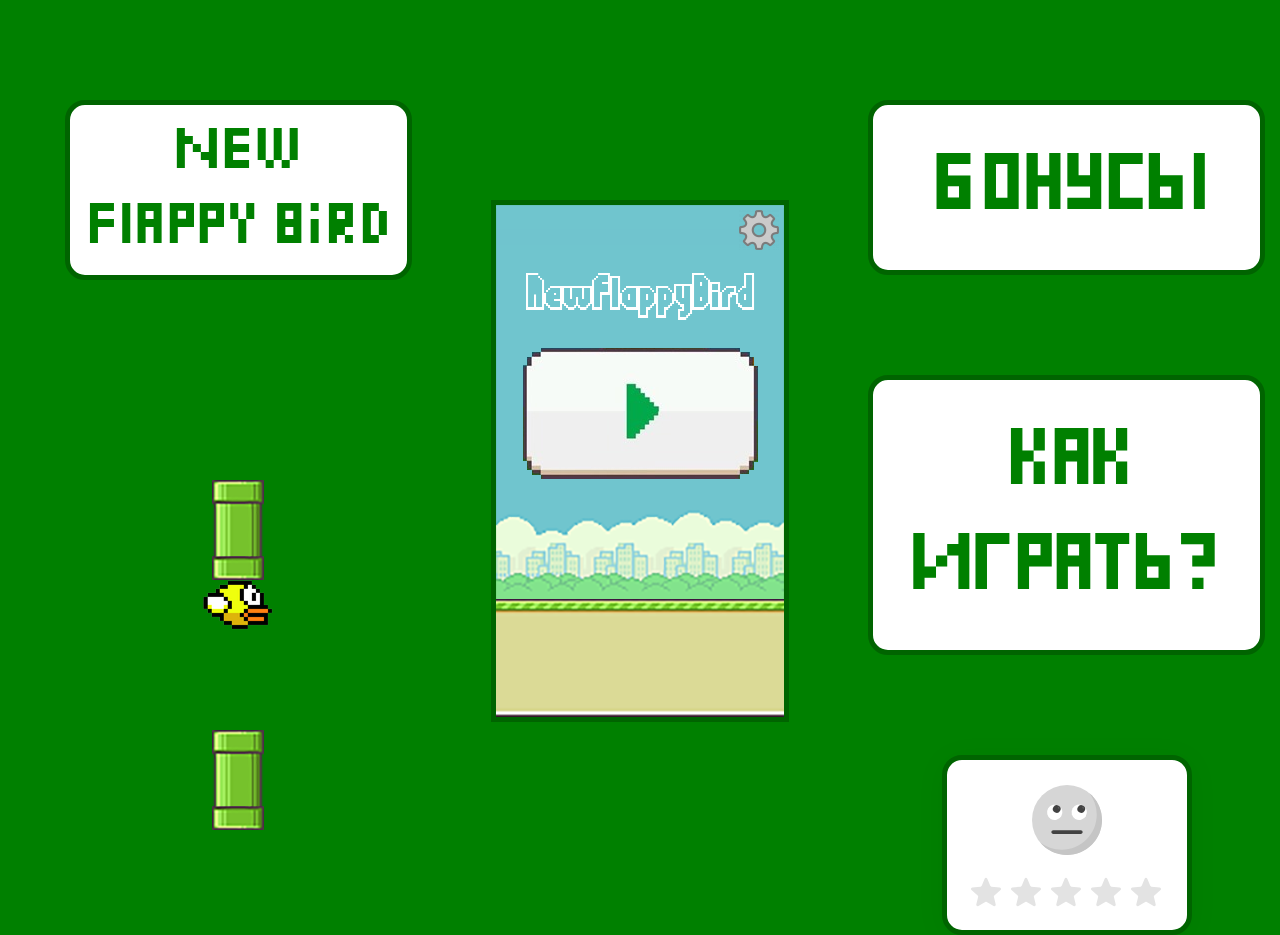
<file: index.html>
<!DOCTYPE html>
<html lang="en">
<head>
    <meta charset="UTF-8">
    <meta name="viewport" content="width=device-width,
     initial-scale=1.0,
     maximum-scale=1.0,
     user-scalable=0">
    <title>myBIRD</title>
    <link rel="stylesheet"
          href="https://stackpath.bootstrapcdn.com/bootstrap/4.3.1/css/bootstrap.min.css"
          integrity="sha384-ggOyR0iXCbMQv3Xipma34MD+dH/1fQ784/j6cY/iJTQUOhcWr7x9JvoRxT2MZw1T"
          crossorigin="anonymous">
    <link href="css/style.css" rel="stylesheet">
    <link href="css/star-rating.css" rel="stylesheet">
</head>
<body>
<div class="container">
    <div class="row">
        <div class="col-md">
            <div class="game-name">
                New Flappy Bird
            </div>
            <div class="animation-box">
                <div class="pipe-top">
                    <img src="img/pipe-helper.png"/>
                </div>
                <div class="bird-animation">
                    <img src="img/birdy.png"/>
                </div>
                <div class="pipe-bottom">
                    <img src="img/pipe-helper.png"/>
                </div>
            </div>
        </div>
        <div class="col-md">
            <div class="game">
                <div class="menu" id="menu">
                    <div class="top-right-icon" id="settings">
                        <img src="img/settings.png"/>
                    </div>
                    <div class="top-right-icon" id="close-settings">
                        <img src="img/close-icon.png"/>
                    </div>
                    <div class="FlappyBird">NewFlappyBird</div>
                    <div class="play" id="playBtn">
                        <img src="img/play.png"/>
                    </div>
                    <div class="settings-menu">
                        <select class="difficult" id="difficult">
                            <option value="1">Easy</option>
                            <option value="2">Hard</option>
                            <option value="3">Nightmare</option>
                        </select>
                    </div>
                </div>
                <canvas id="canvas" width="288" height="512"></canvas>
            </div>
        </div>
        <div class="col-md">
            <div class="myBTN">
                Бонусы
            </div>
            <a href="howtoplay.html">
                <div class="myBTN">
                    Как играть?
                </div>
            </a>
                <div class="feedback">
                    <div class="rating">
                        <input type="radio" name="rating" id="rating-5">
                        <label for="rating-5"></label>
                        <input type="radio" name="rating" id="rating-4">
                        <label for="rating-4"></label>
                        <input type="radio" name="rating" id="rating-3">
                        <label for="rating-3"></label>
                        <input type="radio" name="rating" id="rating-2">
                        <label for="rating-2"></label>
                        <input type="radio" name="rating" id="rating-1">
                        <label for="rating-1"></label>
                        <div class="emoji-wrapper">
                            <div class="emoji">
                                <svg class="rating-0" xmlns="http://www.w3.org/2000/svg" viewBox="0 0 512 512">
                                    <circle cx="256" cy="256" r="256" fill="#ffd93b"/>
                                    <path d="M512 256c0 141.44-114.64 256-256 256-80.48 0-152.32-37.12-199.28-95.28 43.92 35.52 99.84 56.72 160.72 56.72 141.36 0 256-114.56 256-256 0-60.88-21.2-116.8-56.72-160.72C474.8 103.68 512 175.52 512 256z" fill="#f4c534"/>
                                    <ellipse transform="scale(-1) rotate(31.21 715.433 -595.455)" cx="166.318" cy="199.829" rx="56.146" ry="56.13" fill="#fff"/>
                                    <ellipse transform="rotate(-148.804 180.87 175.82)" cx="180.871" cy="175.822" rx="28.048" ry="28.08" fill="#3e4347"/>
                                    <ellipse transform="rotate(-113.778 194.434 165.995)" cx="194.433" cy="165.993" rx="8.016" ry="5.296" fill="#5a5f63"/>
                                    <ellipse transform="scale(-1) rotate(31.21 715.397 -1237.664)" cx="345.695" cy="199.819" rx="56.146" ry="56.13" fill="#fff"/>
                                    <ellipse transform="rotate(-148.804 360.25 175.837)" cx="360.252" cy="175.84" rx="28.048" ry="28.08" fill="#3e4347"/>
                                    <ellipse transform="scale(-1) rotate(66.227 254.508 -573.138)" cx="373.794" cy="165.987" rx="8.016" ry="5.296" fill="#5a5f63"/>
                                    <path d="M370.56 344.4c0 7.696-6.224 13.92-13.92 13.92H155.36c-7.616 0-13.92-6.224-13.92-13.92s6.304-13.92 13.92-13.92h201.296c7.696.016 13.904 6.224 13.904 13.92z" fill="#3e4347"/>
                                </svg>
                                <svg class="rating-1" xmlns="http://www.w3.org/2000/svg" viewBox="0 0 512 512">
                                    <circle cx="256" cy="256" r="256" fill="#ffd93b"/>
                                    <path d="M512 256A256 256 0 0 1 56.7 416.7a256 256 0 0 0 360-360c58.1 47 95.3 118.8 95.3 199.3z" fill="#f4c534"/>
                                    <path d="M328.4 428a92.8 92.8 0 0 0-145-.1 6.8 6.8 0 0 1-12-5.8 86.6 86.6 0 0 1 84.5-69 86.6 86.6 0 0 1 84.7 69.8c1.3 6.9-7.7 10.6-12.2 5.1z" fill="#3e4347"/>
                                    <path d="M269.2 222.3c5.3 62.8 52 113.9 104.8 113.9 52.3 0 90.8-51.1 85.6-113.9-2-25-10.8-47.9-23.7-66.7-4.1-6.1-12.2-8-18.5-4.2a111.8 111.8 0 0 1-60.1 16.2c-22.8 0-42.1-5.6-57.8-14.8-6.8-4-15.4-1.5-18.9 5.4-9 18.2-13.2 40.3-11.4 64.1z" fill="#f4c534"/>
                                    <path d="M357 189.5c25.8 0 47-7.1 63.7-18.7 10 14.6 17 32.1 18.7 51.6 4 49.6-26.1 89.7-67.5 89.7-41.6 0-78.4-40.1-82.5-89.7A95 95 0 0 1 298 174c16 9.7 35.6 15.5 59 15.5z" fill="#fff"/>
                                    <path d="M396.2 246.1a38.5 38.5 0 0 1-38.7 38.6 38.5 38.5 0 0 1-38.6-38.6 38.6 38.6 0 1 1 77.3 0z" fill="#3e4347"/>
                                    <path d="M380.4 241.1c-3.2 3.2-9.9 1.7-14.9-3.2-4.8-4.8-6.2-11.5-3-14.7 3.3-3.4 10-2 14.9 2.9 4.9 5 6.4 11.7 3 15z" fill="#fff"/>
                                    <path d="M242.8 222.3c-5.3 62.8-52 113.9-104.8 113.9-52.3 0-90.8-51.1-85.6-113.9 2-25 10.8-47.9 23.7-66.7 4.1-6.1 12.2-8 18.5-4.2 16.2 10.1 36.2 16.2 60.1 16.2 22.8 0 42.1-5.6 57.8-14.8 6.8-4 15.4-1.5 18.9 5.4 9 18.2 13.2 40.3 11.4 64.1z" fill="#f4c534"/>
                                    <path d="M155 189.5c-25.8 0-47-7.1-63.7-18.7-10 14.6-17 32.1-18.7 51.6-4 49.6 26.1 89.7 67.5 89.7 41.6 0 78.4-40.1 82.5-89.7A95 95 0 0 0 214 174c-16 9.7-35.6 15.5-59 15.5z" fill="#fff"/>
                                    <path d="M115.8 246.1a38.5 38.5 0 0 0 38.7 38.6 38.5 38.5 0 0 0 38.6-38.6 38.6 38.6 0 1 0-77.3 0z" fill="#3e4347"/>
                                    <path d="M131.6 241.1c3.2 3.2 9.9 1.7 14.9-3.2 4.8-4.8 6.2-11.5 3-14.7-3.3-3.4-10-2-14.9 2.9-4.9 5-6.4 11.7-3 15z" fill="#fff"/>
                                </svg>
                                <svg class="rating-2" xmlns="http://www.w3.org/2000/svg" viewBox="0 0 512 512">
                                    <circle cx="256" cy="256" r="256" fill="#ffd93b"/>
                                    <path d="M512 256A256 256 0 0 1 56.7 416.7a256 256 0 0 0 360-360c58.1 47 95.3 118.8 95.3 199.3z" fill="#f4c534"/>
                                    <path d="M336.6 403.2c-6.5 8-16 10-25.5 5.2a117.6 117.6 0 0 0-110.2 0c-9.4 4.9-19 3.3-25.6-4.6-6.5-7.7-4.7-21.1 8.4-28 45.1-24 99.5-24 144.6 0 13 7 14.8 19.7 8.3 27.4z" fill="#3e4347"/>
                                    <path d="M276.6 244.3a79.3 79.3 0 1 1 158.8 0 79.5 79.5 0 1 1-158.8 0z" fill="#fff"/>
                                    <circle cx="340" cy="260.4" r="36.2" fill="#3e4347"/>
                                    <g fill="#fff">
                                        <ellipse transform="rotate(-135 326.4 246.6)" cx="326.4" cy="246.6" rx="6.5" ry="10"/>
                                        <path d="M231.9 244.3a79.3 79.3 0 1 0-158.8 0 79.5 79.5 0 1 0 158.8 0z"/>
                                    </g>
                                    <circle cx="168.5" cy="260.4" r="36.2" fill="#3e4347"/>
                                    <ellipse transform="rotate(-135 182.1 246.7)" cx="182.1" cy="246.7" rx="10" ry="6.5" fill="#fff"/>
                                </svg>
                                <svg class="rating-3" xmlns="http://www.w3.org/2000/svg" viewBox="0 0 512 512">
                                    <circle cx="256" cy="256" r="256" fill="#ffd93b"/>
                                    <path d="M407.7 352.8a163.9 163.9 0 0 1-303.5 0c-2.3-5.5 1.5-12 7.5-13.2a780.8 780.8 0 0 1 288.4 0c6 1.2 9.9 7.7 7.6 13.2z" fill="#3e4347"/>
                                    <path d="M512 256A256 256 0 0 1 56.7 416.7a256 256 0 0 0 360-360c58.1 47 95.3 118.8 95.3 199.3z" fill="#f4c534"/>
                                    <g fill="#fff">
                                        <path d="M115.3 339c18.2 29.6 75.1 32.8 143.1 32.8 67.1 0 124.2-3.2 143.2-31.6l-1.5-.6a780.6 780.6 0 0 0-284.8-.6z"/>
                                        <ellipse cx="356.4" cy="205.3" rx="81.1" ry="81"/>
                                    </g>
                                    <ellipse cx="356.4" cy="205.3" rx="44.2" ry="44.2" fill="#3e4347"/>
                                    <g fill="#fff">
                                        <ellipse transform="scale(-1) rotate(45 454 -906)" cx="375.3" cy="188.1" rx="12" ry="8.1"/>
                                        <ellipse cx="155.6" cy="205.3" rx="81.1" ry="81"/>
                                    </g>
                                    <ellipse cx="155.6" cy="205.3" rx="44.2" ry="44.2" fill="#3e4347"/>
                                    <ellipse transform="scale(-1) rotate(45 454 -421.3)" cx="174.5" cy="188" rx="12" ry="8.1" fill="#fff"/>
                                </svg>
                                <svg class="rating-4" xmlns="http://www.w3.org/2000/svg" viewBox="0 0 512 512">
                                    <circle cx="256" cy="256" r="256" fill="#ffd93b"/>
                                    <path d="M512 256A256 256 0 0 1 56.7 416.7a256 256 0 0 0 360-360c58.1 47 95.3 118.8 95.3 199.3z" fill="#f4c534"/>
                                    <path d="M232.3 201.3c0 49.2-74.3 94.2-74.3 94.2s-74.4-45-74.4-94.2a38 38 0 0 1 74.4-11.1 38 38 0 0 1 74.3 11.1z" fill="#e24b4b"/>
                                    <path d="M96.1 173.3a37.7 37.7 0 0 0-12.4 28c0 49.2 74.3 94.2 74.3 94.2C80.2 229.8 95.6 175.2 96 173.3z" fill="#d03f3f"/>
                                    <path d="M215.2 200c-3.6 3-9.8 1-13.8-4.1-4.2-5.2-4.6-11.5-1.2-14.1 3.6-2.8 9.7-.7 13.9 4.4 4 5.2 4.6 11.4 1.1 13.8z" fill="#fff"/>
                                    <path d="M428.4 201.3c0 49.2-74.4 94.2-74.4 94.2s-74.3-45-74.3-94.2a38 38 0 0 1 74.4-11.1 38 38 0 0 1 74.3 11.1z" fill="#e24b4b"/>
                                    <path d="M292.2 173.3a37.7 37.7 0 0 0-12.4 28c0 49.2 74.3 94.2 74.3 94.2-77.8-65.7-62.4-120.3-61.9-122.2z" fill="#d03f3f"/>
                                    <path d="M411.3 200c-3.6 3-9.8 1-13.8-4.1-4.2-5.2-4.6-11.5-1.2-14.1 3.6-2.8 9.7-.7 13.9 4.4 4 5.2 4.6 11.4 1.1 13.8z" fill="#fff"/>
                                    <path d="M381.7 374.1c-30.2 35.9-75.3 64.4-125.7 64.4s-95.4-28.5-125.8-64.2a17.6 17.6 0 0 1 16.5-28.7 627.7 627.7 0 0 0 218.7-.1c16.2-2.7 27 16.1 16.3 28.6z" fill="#3e4347"/>
                                    <path d="M256 438.5c25.7 0 50-7.5 71.7-19.5-9-33.7-40.7-43.3-62.6-31.7-29.7 15.8-62.8-4.7-75.6 34.3 20.3 10.4 42.8 17 66.5 17z" fill="#e24b4b"/>
                                </svg>
                                <svg class="rating-5" xmlns="http://www.w3.org/2000/svg" viewBox="0 0 512 512">
                                    <g fill="#ffd93b">
                                        <circle cx="256" cy="256" r="256"/>
                                        <path d="M512 256A256 256 0 0 1 56.8 416.7a256 256 0 0 0 360-360c58 47 95.2 118.8 95.2 199.3z"/>
                                    </g>
                                    <path d="M512 99.4v165.1c0 11-8.9 19.9-19.7 19.9h-187c-13 0-23.5-10.5-23.5-23.5v-21.3c0-12.9-8.9-24.8-21.6-26.7-16.2-2.5-30 10-30 25.5V261c0 13-10.5 23.5-23.5 23.5h-187A19.7 19.7 0 0 1 0 264.7V99.4c0-10.9 8.8-19.7 19.7-19.7h472.6c10.8 0 19.7 8.7 19.7 19.7z" fill="#e9eff4"/>
                                    <path d="M204.6 138v88.2a23 23 0 0 1-23 23H58.2a23 23 0 0 1-23-23v-88.3a23 23 0 0 1 23-23h123.4a23 23 0 0 1 23 23z" fill="#45cbea"/>
                                    <path d="M476.9 138v88.2a23 23 0 0 1-23 23H330.3a23 23 0 0 1-23-23v-88.3a23 23 0 0 1 23-23h123.4a23 23 0 0 1 23 23z" fill="#e84d88"/>
                                    <g fill="#38c0dc">
                                        <path d="M95.2 114.9l-60 60v15.2l75.2-75.2zM123.3 114.9L35.1 203v23.2c0 1.8.3 3.7.7 5.4l116.8-116.7h-29.3z"/>
                                    </g>
                                    <g fill="#d23f77">
                                        <path d="M373.3 114.9l-66 66V196l81.3-81.2zM401.5 114.9l-94.1 94v17.3c0 3.5.8 6.8 2.2 9.8l121.1-121.1h-29.2z"/>
                                    </g>
                                    <path d="M329.5 395.2c0 44.7-33 81-73.4 81-40.7 0-73.5-36.3-73.5-81s32.8-81 73.5-81c40.5 0 73.4 36.3 73.4 81z" fill="#3e4347"/>
                                    <path d="M256 476.2a70 70 0 0 0 53.3-25.5 34.6 34.6 0 0 0-58-25 34.4 34.4 0 0 0-47.8 26 69.9 69.9 0 0 0 52.6 24.5z" fill="#e24b4b"/>
                                    <path d="M290.3 434.8c-1 3.4-5.8 5.2-11 3.9s-8.4-5.1-7.4-8.7c.8-3.3 5.7-5 10.7-3.8 5.1 1.4 8.5 5.3 7.7 8.6z" fill="#fff" opacity=".2"/>
                                </svg>
                            </div>
                        </div>
                    </div>
                </div>
            </div>
    </div>
</div>
<script src="js/main.js"></script>
</body>
</html>
</file>
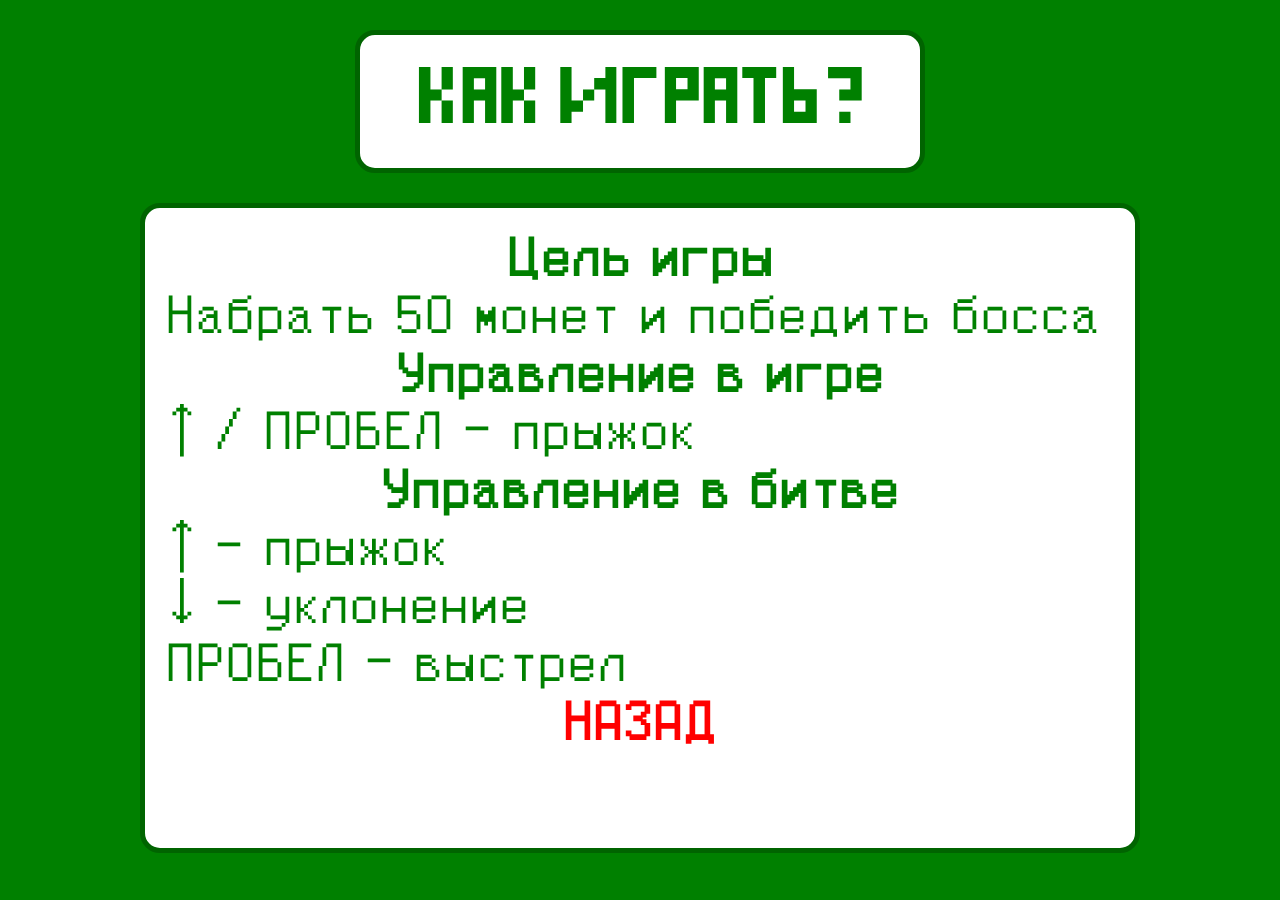
<file: howtoplay.html>
<!DOCTYPE html>
<html lang="en">
<head>
    <meta charset="UTF-8">
    <title>Как играть</title>
    <link href="css/style.css" rel="stylesheet">
</head>
<body>
    <div class="howtoplay-box">
        <div class="myBTN howtoplay-title">
            Как играть?
        </div>
        <div class="rules">
            <div class="rules-header">Цель игры</div>
            <div class="rules-text">Набрать 50 монет и победить босса</div>
            <div class="rules-header">Управление в игре</div>
            <div class="rules-text">
                &uarr; / ПРОБЕЛ - прыжок
            </div>
            <div class="rules-header">Управление в битве</div>
            <div class="rules-text">
                &uarr; - прыжок<br>
                &darr; - уклонение<br>
                ПРОБЕЛ - выстрел
            </div>
            <div class="rules-header">
                <a href="index.html">НАЗАД</a>
            </div>
        </div>
    </div>
</body>
</html>
</file>
<file: css/style.css>
@font-face {
    font-family: 'flappyBird';
    src: url('../fonts/8663.ttf');
}
@font-face {
    font-family: 'flappyBirdMenu';
    src: url('../fonts/FlappyBirdy.ttf');
}
@font-face {
    font-family: 'howToPlay';
    src: url('../fonts/18536.ttf');
}
body{
    background-color: green;
    touch-action: manipulation;
}
a:hover{
    text-decoration: none;
}
a {
    color: red !important;
    text-decoration: none;
}
.boss{
    float: right;
    margin-top: 200px;
    margin-right: 300px;
}
.container{
    max-width: 1920px;
}
.game-name{
    margin-left: 50px;
    padding: 10px;
    border-radius: 20px;
    border: 5px darkgreen solid;
    background-color: white;
    color: green;
    font-family: 'flappyBird';
    font-size: 50px;
    text-align: center;
    margin-top: 100px;
}
.myBTN{
    padding: 30px;
    margin-top: 100px;
    border-radius: 20px;
    border: 5px solid darkgreen;
    background-color: white;
    text-align: center;
    font-family: 'flappyBird';
    color: green;
    font-size: 70px;
    transition: 1s;
}
.myBTN:hover{
    cursor: pointer;
    transform: scale(1.05);
    transition: 1s;
}
.header{
    text-align: center;
}
.game{
    border: 5px darkgreen solid;
    margin: 200px auto 0;
    width: 298px;
}
.menu{
    width: 288px;
    height: 512px;
    background-image: url("../img/fg.png"),url("../img/bird-bg.png");
    background-position: bottom left,top left;
    background-repeat: no-repeat,no-repeat;
}
.top-right-icon{
    float: right;
    margin: 5px 5px 0 0;
}
.FlappyBird{
    font-family: 'flappyBirdMenu';
    font-size: 65px;
    color: #fff;
    text-align: center;
    padding-top: 45px;
}
.play{
    text-align: center;
}
.settings-menu{
    text-align: center;
}
.difficult{
    margin: 20px auto;
}
#canvas{
    display: none;
}
#close-settings{
    display: none;
}
#difficult{
    display: none;
}
.animation-box{
    margin-left: 50px;
    text-align: center;
    margin-top: 200px;
    animation: ani 3s linear infinite;
}
.bird-animation{
    margin: 0 auto;
    width: 300px;
    height: 150px;
    animation: bird-ani 2s linear infinite;
}
@keyframes bird-ani{
    0%{
        padding-top: 10px;
    }
    50%{
        padding-top: 90px;
    }
    100%{
        padding-top: 10px;
    }
}
@keyframes ani{
    0%{
        transform: scale(1.5);
    }
    50%{
        transform: scale(1);
    }
    100%{
        transform: scale(1.5);
    }
}
.howtoplay-title{
    width: 500px;
    margin: 30px auto;
}
.howtoplay-box{
    width: 1000px;
    margin: 0 auto;
}
.rules{
    border-radius: 20px;
    border: 5px solid darkgreen;
    background-color: white;
    font-family: 'howToPlay';
    color: green;
    padding: 20px;
    font-size: 60px;
    height: 600px;
}
.rules-header{
    text-align: center;
    font-weight: 900;
}
</file>
<file: css/star-rating.css>
* { box-sizing: border-box; }

.rating {
    display: flex;
    width: 100%;
    justify-content: center;
    overflow: hidden;
    flex-direction: row-reverse;
    height: 150px;
    position: relative;
}

.rating-0 {
    filter: grayscale(100%);
}

.rating > input {
    display: none;
}

.rating > label {
    cursor: pointer;
    width: 40px;
    height: 40px;
    margin-top: auto;
    background-image: url("data:image/svg+xml;charset=UTF-8,%3csvg xmlns='http://www.w3.org/2000/svg' width='126.729' height='126.73'%3e%3cpath fill='%23e3e3e3' d='M121.215 44.212l-34.899-3.3c-2.2-.2-4.101-1.6-5-3.7l-12.5-30.3c-2-5-9.101-5-11.101 0l-12.4 30.3c-.8 2.1-2.8 3.5-5 3.7l-34.9 3.3c-5.2.5-7.3 7-3.4 10.5l26.3 23.1c1.7 1.5 2.4 3.7 1.9 5.9l-7.9 32.399c-1.2 5.101 4.3 9.3 8.9 6.601l29.1-17.101c1.9-1.1 4.2-1.1 6.1 0l29.101 17.101c4.6 2.699 10.1-1.4 8.899-6.601l-7.8-32.399c-.5-2.2.2-4.4 1.9-5.9l26.3-23.1c3.8-3.5 1.6-10-3.6-10.5z'/%3e%3c/svg%3e");
    background-repeat: no-repeat;
    background-position: center;
    background-size: 76%;
    transition: .3s;
}

.rating > input:checked ~ label,
.rating > input:checked ~ label ~ label {
    background-image: url("data:image/svg+xml;charset=UTF-8,%3csvg xmlns='http://www.w3.org/2000/svg' width='126.729' height='126.73'%3e%3cpath fill='%23fcd93a' d='M121.215 44.212l-34.899-3.3c-2.2-.2-4.101-1.6-5-3.7l-12.5-30.3c-2-5-9.101-5-11.101 0l-12.4 30.3c-.8 2.1-2.8 3.5-5 3.7l-34.9 3.3c-5.2.5-7.3 7-3.4 10.5l26.3 23.1c1.7 1.5 2.4 3.7 1.9 5.9l-7.9 32.399c-1.2 5.101 4.3 9.3 8.9 6.601l29.1-17.101c1.9-1.1 4.2-1.1 6.1 0l29.101 17.101c4.6 2.699 10.1-1.4 8.899-6.601l-7.8-32.399c-.5-2.2.2-4.4 1.9-5.9l26.3-23.1c3.8-3.5 1.6-10-3.6-10.5z'/%3e%3c/svg%3e");
}


.rating > input:not(:checked) ~ label:hover,
.rating > input:not(:checked) ~ label:hover ~ label {
    background-image: url("data:image/svg+xml;charset=UTF-8,%3csvg xmlns='http://www.w3.org/2000/svg' width='126.729' height='126.73'%3e%3cpath fill='%23d8b11e' d='M121.215 44.212l-34.899-3.3c-2.2-.2-4.101-1.6-5-3.7l-12.5-30.3c-2-5-9.101-5-11.101 0l-12.4 30.3c-.8 2.1-2.8 3.5-5 3.7l-34.9 3.3c-5.2.5-7.3 7-3.4 10.5l26.3 23.1c1.7 1.5 2.4 3.7 1.9 5.9l-7.9 32.399c-1.2 5.101 4.3 9.3 8.9 6.601l29.1-17.101c1.9-1.1 4.2-1.1 6.1 0l29.101 17.101c4.6 2.699 10.1-1.4 8.899-6.601l-7.8-32.399c-.5-2.2.2-4.4 1.9-5.9l26.3-23.1c3.8-3.5 1.6-10-3.6-10.5z'/%3e%3c/svg%3e");
}

.emoji-wrapper {
    width: 100%;
    text-align: center;
    height: 100px;
    overflow: hidden;
    position: absolute;
    top: 0;
    left: 0;
}

.emoji-wrapper:before,
.emoji-wrapper:after{
    content: "";
    height: 15px;
    width: 100%;
    position: absolute;
    left: 0;
    z-index: 1;
}

.emoji-wrapper:before {
    top: 0;
}

.emoji-wrapper:after{
    bottom: 0;
}

.emoji {
    display: flex;
    flex-direction: column;
    align-items: center;
    transition: .3s;
}

.emoji > svg {
    margin: 15px 0;
    width: 70px;
    height: 70px;
    flex-shrink: 0;
}

#rating-1:checked ~ .emoji-wrapper > .emoji { transform: translateY(-100px); }
#rating-2:checked ~ .emoji-wrapper > .emoji { transform: translateY(-200px); }
#rating-3:checked ~ .emoji-wrapper > .emoji { transform: translateY(-300px); }
#rating-4:checked ~ .emoji-wrapper > .emoji { transform: translateY(-400px); }
#rating-5:checked ~ .emoji-wrapper > .emoji { transform: translateY(-500px); }

.feedback {
    margin: 100px auto 0;
    max-width: 250px;
    background-color: white;
    width: 100%;
    padding: 10px;
    border-radius: 20px;
    display: flex;
    flex-direction: column;
    flex-wrap: wrap;
    align-items: center;
    box-shadow: 0 4px 30px rgba(0,0,0,.05);
    border: 5px solid darkgreen;
}
</file>
